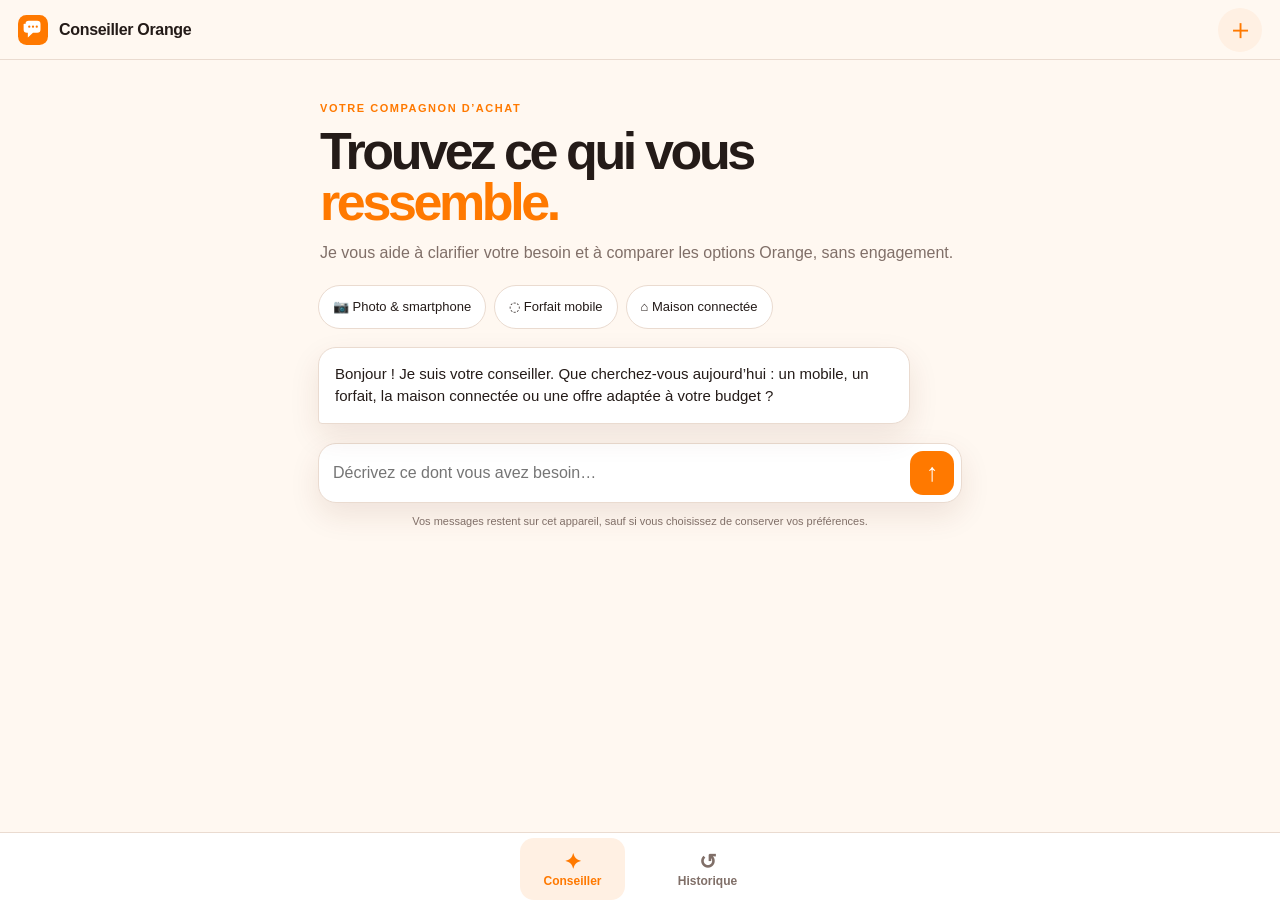
<file: conseiller-orange/index.html>
<!doctype html>
<html lang="fr">
<head>
  <meta charset="utf-8">
  <meta name="viewport" content="width=device-width, initial-scale=1, maximum-scale=1, minimum-scale=1, user-scalable=no, viewport-fit=cover">
  <meta name="theme-color" content="#fff8f1">
  <title>Conseiller Orange</title>
  <link rel="stylesheet" href="styles.css">
</head>
<body>
  <header class="topbar">
    <div class="brand-mark" aria-hidden="true"><svg viewBox="0 0 32 32" width="30" height="30" role="img"><rect width="32" height="32" rx="9" fill="#FF7900"/><path d="M8 9.5A3.5 3.5 0 0 1 11.5 6h9A3.5 3.5 0 0 1 24 9.5v6A3.5 3.5 0 0 1 20.5 19H16l-5.5 5v-5h-1A3.5 3.5 0 0 1 6 15.5v-6A3.5 3.5 0 0 1 8 9.5Z" fill="#fff"/><circle cx="12" cy="12.5" r="1.2" fill="#FF7900"/><circle cx="16" cy="12.5" r="1.2" fill="#FF7900"/><circle cx="20" cy="12.5" r="1.2" fill="#FF7900"/></svg></div>
    <div class="topbar-title">Conseiller Orange</div>
    <button class="icon-button" id="clearChat" type="button" aria-label="Nouvelle conversation" title="Nouvelle conversation">＋</button>
  </header>

  <main class="app-main">
    <section id="advisorView" class="view" aria-labelledby="advisorTitle">
      <div class="intro" id="advisorTitle">
        <span class="eyebrow">VOTRE COMPAGNON D’ACHAT</span>
        <h1>Trouvez ce qui vous<br><em>ressemble.</em></h1>
        <p>Je vous aide à clarifier votre besoin et à comparer les options Orange, sans engagement.</p>
      </div>

      <div class="chips" aria-label="Suggestions de questions">
        <button class="suggestion" type="button" data-prompt="Je cherche un smartphone pour prendre de belles photos, avec un budget de 30 € par mois.">📷 Photo & smartphone</button>
        <button class="suggestion" type="button" data-prompt="Quel forfait mobile serait adapté à une personne qui regarde beaucoup de vidéos ?">◌ Forfait mobile</button>
        <button class="suggestion" type="button" data-prompt="Je veux équiper mon foyer avec une offre internet et la TV.">⌂ Maison connectée</button>
      </div>

      <div class="conversation" id="conversation" aria-live="polite"></div>
      <div id="thinking" class="thinking" hidden><span></span><span></span><span></span><b>Le conseiller réfléchit…</b></div>

      <form class="composer" id="composer">
        <label class="sr-only" for="messageInput">Votre message</label>
        <textarea id="messageInput" rows="1" maxlength="1200" placeholder="Décrivez ce dont vous avez besoin…" autocomplete="off"></textarea>
        <button class="send-button" type="submit" aria-label="Envoyer le message">↑</button>
      </form>
      <p class="privacy-note">Vos messages restent sur cet appareil, sauf si vous choisissez de conserver vos préférences.</p>
    </section>

    <section id="historyView" class="view" aria-labelledby="historyTitle" hidden>
      <div class="page-heading">
        <span class="eyebrow">VOTRE CARNET</span>
        <h1 id="historyTitle">Historique</h1>
        <p>Retrouvez vos offres et produits consultés sur cet appareil.</p>
      </div>
      <div id="historyList" class="history-list"></div>
      <div id="preferenceBox" class="preference-box" hidden></div>
    </section>
  </main>

  <nav class="tabbar" aria-label="Navigation principale">
    <button class="tab active" data-view="advisorView" type="button" aria-current="page"><span>✦</span>Conseiller</button>
    <button class="tab" data-view="historyView" type="button"><span>↺</span>Historique <small id="historyCount" hidden>0</small></button>
  </nav>
  <script src="app.js"></script>
</body>
</html>
</file>
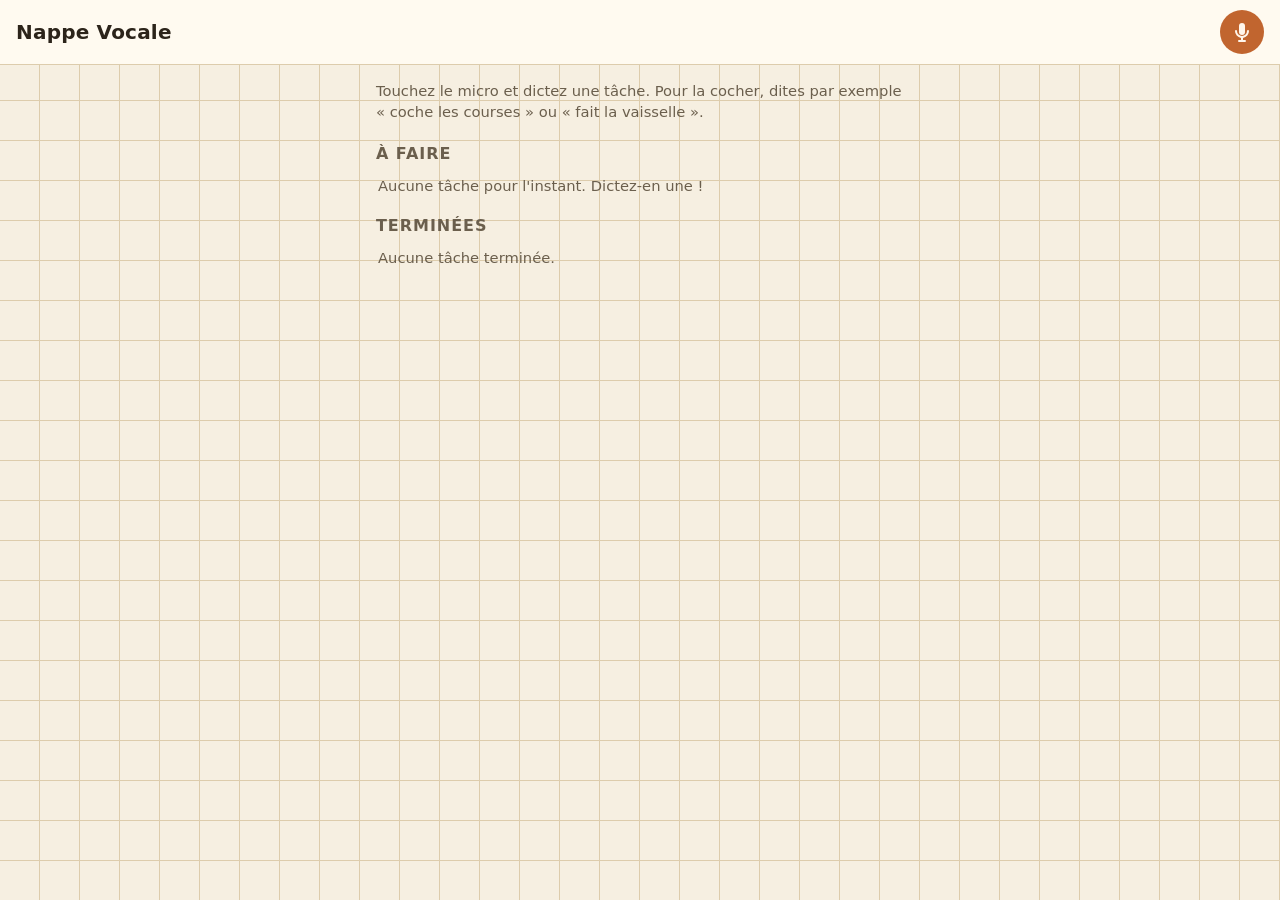
<file: todolist/index.html>
<!DOCTYPE html>
<html lang="fr">
<head>
<meta charset="UTF-8">
<meta name="viewport" content="width=device-width, initial-scale=1, maximum-scale=1, minimum-scale=1, user-scalable=no, viewport-fit=cover">
<title>Nappe Vocale</title>
<link rel="stylesheet" href="style.css">
</head>
<body>
<div class="app">
  <header class="topbar">
    <h1 class="topbar-title">Nappe Vocale</h1>
    <button id="mic-btn" class="mic-btn" type="button" aria-label="Dicter une nouvelle tâche ou en cocher une">
      <svg viewBox="0 0 24 24" width="24" height="24" aria-hidden="true" focusable="false">
        <path fill="currentColor" d="M12 15a3 3 0 0 0 3-3V6a3 3 0 0 0-6 0v6a3 3 0 0 0 3 3Z"/>
        <path fill="currentColor" d="M19 11a1 1 0 0 0-2 0 5 5 0 0 1-10 0 1 1 0 0 0-2 0 7 7 0 0 0 6 6.92V20H9a1 1 0 0 0 0 2h6a1 1 0 0 0 0-2h-2v-2.08A7 7 0 0 0 19 11Z"/>
      </svg>
      <span class="mic-ring" aria-hidden="true"></span>
    </button>
  </header>

  <main class="content" id="content">
    <p class="hint">Touchez le micro et dictez une tâche. Pour la cocher, dites par exemple « coche les courses » ou « fait la vaisselle ».</p>

    <div id="feedback" class="feedback" role="status" aria-live="polite" hidden></div>

    <section aria-labelledby="todo-heading">
      <h2 id="todo-heading">À faire <span id="todo-count" class="count"></span></h2>
      <ul id="todo-list" class="task-list"></ul>
      <p id="empty-todo" class="empty-msg">Aucune tâche pour l'instant. Dictez-en une !</p>
    </section>

    <section aria-labelledby="done-heading">
      <h2 id="done-heading">Terminées <span id="done-count" class="count"></span></h2>
      <ul id="done-list" class="task-list"></ul>
      <p id="empty-done" class="empty-msg">Aucune tâche terminée.</p>
    </section>
  </main>
</div>
<script src="app.js"></script>
</body>
</html>
</file>
<file: conseiller-orange/styles.css>
:root {
  --bg: #fff8f1;
  --surface: #ffffff;
  --surface-alt: #fff0e3;
  --ink: #241b18;
  --muted: #806f68;
  --line: #eadbd0;
  --orange: #FF7900;
  --orange-deep: #b8320f;
  --yellow: #ffb547;
  --shadow: 0 12px 30px rgba(98, 44, 18, .10);
  --success: #217a53;
}
@media (prefers-color-scheme: dark) {
  :root {
    --bg: #17110f;
    --surface: #251b18;
    --surface-alt: #33211a;
    --ink: #fff4eb;
    --muted: #c5aaa0;
    --line: #49332a;
    --orange: #FF7900;
    --orange-deep: #ff9a76;
    --yellow: #ffc766;
    --shadow: 0 14px 34px rgba(0, 0, 0, .28);
    --success: #77d7a6;
  }
}
* { box-sizing: border-box; }
html, body { margin: 0; min-height: 100%; background: var(--bg); color: var(--ink); }
body { font-family: -apple-system, BlinkMacSystemFont, "Segoe UI", sans-serif; overflow-x: hidden; }
button, textarea { font: inherit; }
button { user-select: none; -webkit-tap-highlight-color: transparent; }
.topbar { position: sticky; top: 0; z-index: 5; height: calc(60px + env(safe-area-inset-top)); padding: env(safe-area-inset-top) 18px 0; display: flex; align-items: center; gap: 11px; background: var(--bg); border-bottom: 1px solid var(--line); user-select: none; }
.brand-mark { color: var(--orange); font-size: 27px; line-height: 1; width: 30px; height: 30px; text-align: center; }
.topbar-title { font-weight: 760; letter-spacing: -.02em; flex: 1; }
.icon-button { width: 44px; height: 44px; border: 0; border-radius: 50%; color: var(--orange); background: var(--surface-alt); font-size: 29px; line-height: 1; cursor: pointer; }
.app-main { max-width: 680px; margin: 0 auto; padding: 26px 18px calc(108px + env(safe-area-inset-bottom)); }
.intro { padding: 12px 2px 17px; }
.eyebrow { display: inline-block; color: var(--orange); font-size: 11px; letter-spacing: .14em; font-weight: 800; }
h1 { font-size: clamp(34px, 9vw, 52px); line-height: .98; letter-spacing: -.065em; margin: 10px 0 13px; }
h1 em { color: var(--orange); font-style: normal; }
p { color: var(--muted); line-height: 1.5; margin: 0; }
.chips { display: flex; gap: 8px; overflow-x: auto; padding: 3px 0 18px; scrollbar-width: none; }
.chips::-webkit-scrollbar { display: none; }
.suggestion { flex: 0 0 auto; min-height: 44px; border: 1px solid var(--line); border-radius: 22px; padding: 0 14px; color: var(--ink); background: var(--surface); cursor: pointer; font-size: 13px; }
.suggestion:active, .tab:active, .icon-button:active { transform: scale(.97); }
.conversation { display: flex; flex-direction: column; gap: 15px; }
.message { max-width: 92%; font-size: 15px; line-height: 1.5; white-space: pre-wrap; }
.message.user { align-self: flex-end; color: #fff; background: var(--orange); padding: 12px 15px; border-radius: 18px 18px 4px 18px; }
.message.assistant { align-self: flex-start; background: var(--surface); border: 1px solid var(--line); padding: 15px 16px; border-radius: 18px 18px 18px 4px; box-shadow: var(--shadow); }
.message.assistant p { color: var(--ink); }
.message.assistant strong { color: var(--orange-deep); }
.recommendations { display: flex; gap: 12px; margin-top: 11px; overflow-x: auto; padding: 2px 2px 8px; scrollbar-width: none; }
.recommendations::-webkit-scrollbar { display: none; }
.product-card { flex: 0 0 260px; overflow: hidden; background: var(--surface); border: 1px solid var(--line); border-radius: 18px; box-shadow: var(--shadow); }
.product-visual { min-height: 96px; display: flex; align-items: center; justify-content: center; background: linear-gradient(135deg, var(--orange), var(--yellow)); color: #fff; font-size: 42px; }
.product-body { padding: 13px 14px 14px; }
.product-kicker { color: var(--orange); font-size: 11px; font-weight: 800; letter-spacing: .08em; text-transform: uppercase; }
.product-card h3 { margin: 5px 0 7px; font-size: 17px; letter-spacing: -.02em; }
.product-meta { display: flex; gap: 10px; flex-wrap: wrap; color: var(--muted); font-size: 13px; }
.product-price { margin: 12px 0; font-size: 18px; font-weight: 800; }
.product-price small { color: var(--muted); font-size: 12px; font-weight: 500; }
.product-actions { display: flex; gap: 8px; }
.primary-link, .secondary-button { min-height: 44px; display: inline-flex; align-items: center; justify-content: center; border-radius: 12px; padding: 0 13px; font-size: 13px; font-weight: 750; text-decoration: none; cursor: pointer; }
.primary-link { flex: 1; color: #fff; background: var(--orange); }
.secondary-button { border: 1px solid var(--line); color: var(--ink); background: transparent; }
.thinking { display: flex; align-items: center; gap: 4px; color: var(--muted); font-size: 13px; padding: 12px 5px; }
.thinking span { width: 6px; height: 6px; border-radius: 50%; background: var(--orange); animation: pulse 1s infinite alternate; }
.thinking span:nth-child(2) { animation-delay: .2s; }.thinking span:nth-child(3) { animation-delay: .4s; }.thinking b { margin-left: 5px; font-weight: 500; }
@keyframes pulse { to { opacity: .2; transform: translateY(-3px); } }
.composer { display: flex; align-items: end; gap: 8px; margin-top: 19px; background: var(--surface); border: 1px solid var(--line); border-radius: 18px; padding: 7px 7px 7px 14px; box-shadow: var(--shadow); }
.composer textarea { flex: 1; min-height: 44px; max-height: 110px; resize: none; border: 0; outline: 0; padding: 11px 0; color: var(--ink); background: transparent; line-height: 1.35; }
.send-button { width: 44px; height: 44px; border: 0; border-radius: 13px; background: var(--orange); color: #fff; font-size: 25px; cursor: pointer; }
.privacy-note { text-align: center; font-size: 11px; margin-top: 10px; }
.page-heading { padding: 15px 2px 24px; }.page-heading h1 { font-size: 42px; margin-bottom: 10px; }
.history-list { display: grid; gap: 10px; }
.history-item { display: flex; gap: 13px; align-items: center; padding: 13px; background: var(--surface); border: 1px solid var(--line); border-radius: 16px; }
.history-icon { flex: 0 0 48px; height: 48px; border-radius: 13px; display: grid; place-items: center; background: var(--surface-alt); color: var(--orange); font-size: 23px; }
.history-copy { min-width: 0; flex: 1; }.history-copy strong { display: block; overflow: hidden; text-overflow: ellipsis; white-space: nowrap; font-size: 14px; }.history-copy small { color: var(--muted); display: block; margin-top: 4px; font-size: 12px; }.history-item a { min-width: 44px; min-height: 44px; display: grid; place-items: center; color: var(--orange); text-decoration: none; font-size: 20px; }
.empty-state { padding: 26px 20px; background: var(--surface-alt); border-radius: 18px; text-align: center; }.empty-state .empty-icon { font-size: 32px; margin-bottom: 10px; }.empty-state p { font-size: 14px; }
.preference-box { margin-top: 28px; padding: 16px; border: 1px dashed var(--orange); border-radius: 16px; background: var(--surface-alt); }.preference-box strong { display: block; margin-bottom: 6px; }.preference-box p { font-size: 13px; }
.tabbar { position: fixed; z-index: 8; left: 0; right: 0; bottom: 0; height: calc(68px + env(safe-area-inset-bottom)); padding: 5px 16px env(safe-area-inset-bottom); display: flex; justify-content: center; gap: 30px; background: var(--surface); border-top: 1px solid var(--line); user-select: none; }
.tab { min-width: 105px; min-height: 58px; border: 0; background: transparent; color: var(--muted); font-size: 12px; font-weight: 700; cursor: pointer; border-radius: 14px; }.tab span { display: block; font-size: 21px; line-height: 24px; }.tab.active { color: var(--orange); background: var(--surface-alt); }.tab small { display: inline-grid; place-items: center; width: 16px; height: 16px; color: #fff; background: var(--orange); border-radius: 50%; font-size: 10px; margin-left: 3px; vertical-align: 1px; }
.sr-only { position: absolute; width: 1px; height: 1px; padding: 0; margin: -1px; overflow: hidden; clip: rect(0,0,0,0); white-space: nowrap; border: 0; }
[hidden] { display: none !important; }
</file>
<file: todolist/style.css>
html, body {
  margin: 0;
  padding: 0;
  height: 100%;
  background: var(--bg);
  color: var(--ink);
}

:root {
  --bg: #f6efe1;
  --surface: #fffaf0;
  --surface-alt: #f0e5cf;
  --ink: #2c241a;
  --ink-soft: #6b5f4d;
  --accent: #c1652f;
  --accent-ink: #fff6ec;
  --done: #6f8f5c;
  --danger: #b3402f;
  --border: #ddccac;
}

@media (prefers-color-scheme: dark) {
  :root {
    --bg: #171310;
    --surface: #221c16;
    --surface-alt: #2c241c;
    --ink: #f1e6d3;
    --ink-soft: #b8a98d;
    --accent: #e2925a;
    --accent-ink: #241505;
    --done: #8fb579;
    --danger: #e07a63;
    --border: #3a3025;
  }
}

* { box-sizing: border-box; }

body {
  font-family: -apple-system, system-ui, sans-serif;
  -webkit-font-smoothing: antialiased;
}

.app {
  min-height: 100%;
  display: flex;
  flex-direction: column;
  background:
    repeating-linear-gradient(0deg, transparent, transparent 39px, var(--border) 39px, var(--border) 40px),
    repeating-linear-gradient(90deg, transparent, transparent 39px, var(--border) 39px, var(--border) 40px);
  background-color: var(--bg);
  opacity: 1;
}

.topbar {
  position: sticky;
  top: 0;
  z-index: 10;
  display: flex;
  align-items: center;
  justify-content: space-between;
  gap: 12px;
  padding: 10px 16px;
  padding-top: calc(10px + env(safe-area-inset-top));
  background: var(--surface);
  border-bottom: 1px solid var(--border);
  user-select: none;
}

.topbar-title {
  margin: 0;
  font-size: 1.25rem;
  font-weight: 700;
  color: var(--ink);
  letter-spacing: 0.01em;
}

.mic-btn {
  position: relative;
  width: 44px;
  height: 44px;
  min-width: 44px;
  min-height: 44px;
  border-radius: 50%;
  border: none;
  background: var(--accent);
  color: var(--accent-ink);
  display: flex;
  align-items: center;
  justify-content: center;
  flex-shrink: 0;
  cursor: pointer;
  user-select: none;
  -webkit-tap-highlight-color: transparent;
}

.mic-btn:active { transform: scale(0.94); }

.mic-btn[disabled] { opacity: 0.75; cursor: default; }

.mic-ring {
  position: absolute;
  inset: -6px;
  border-radius: 50%;
  border: 2px solid var(--accent);
  opacity: 0;
}

.mic-btn.is-listening .mic-ring {
  opacity: 1;
  animation: pulse-ring 1.1s ease-out infinite;
}

.mic-btn.is-listening {
  background: var(--danger);
}

@keyframes pulse-ring {
  0% { transform: scale(0.85); opacity: 0.8; }
  100% { transform: scale(1.5); opacity: 0; }
}

.content {
  flex: 1;
  padding: 16px;
  padding-bottom: max(24px, env(safe-area-inset-bottom));
  max-width: 560px;
  width: 100%;
  margin: 0 auto;
}

.hint {
  margin: 0 0 14px;
  font-size: 0.92rem;
  color: var(--ink-soft);
  line-height: 1.4;
}

.feedback {
  margin: 0 0 16px;
  padding: 10px 14px;
  border-radius: 10px;
  background: var(--surface-alt);
  color: var(--ink);
  font-size: 0.95rem;
  line-height: 1.4;
  border: 1px solid var(--border);
}

.feedback[hidden] { display: none; }

h2 {
  font-size: 1rem;
  text-transform: uppercase;
  letter-spacing: 0.06em;
  color: var(--ink-soft);
  margin: 22px 0 8px;
  user-select: none;
}

.count { font-variant-numeric: tabular-nums; }

.task-list {
  list-style: none;
  margin: 0;
  padding: 0;
  display: flex;
  flex-direction: column;
  gap: 8px;
}

.task-item {
  display: flex;
  align-items: stretch;
  gap: 8px;
  background: var(--surface);
  border: 1px solid var(--border);
  border-radius: 12px;
  overflow: hidden;
}

.check-btn {
  flex: 1;
  display: flex;
  align-items: center;
  gap: 12px;
  padding: 12px 14px;
  min-height: 44px;
  background: none;
  border: none;
  text-align: left;
  cursor: pointer;
  color: var(--ink);
  font-size: 1rem;
  user-select: none;
  -webkit-tap-highlight-color: transparent;
}

.checkbox {
  width: 24px;
  height: 24px;
  min-width: 24px;
  border-radius: 7px;
  border: 2px solid var(--ink-soft);
  display: flex;
  align-items: center;
  justify-content: center;
  flex-shrink: 0;
}

.check-btn[aria-pressed="true"] .checkbox {
  background: var(--done);
  border-color: var(--done);
}

.checkbox svg { display: none; width: 16px; height: 16px; }
.check-btn[aria-pressed="true"] .checkbox svg { display: block; }

.task-text {
  flex: 1;
  word-break: break-word;
  user-select: text;
}

.check-btn[aria-pressed="true"] .task-text {
  color: var(--ink-soft);
  text-decoration: line-through;
}

.delete-btn {
  width: 44px;
  min-width: 44px;
  border: none;
  background: none;
  color: var(--ink-soft);
  cursor: pointer;
  display: flex;
  align-items: center;
  justify-content: center;
  user-select: none;
  -webkit-tap-highlight-color: transparent;
}

.delete-btn:active { color: var(--danger); }

.empty-msg {
  color: var(--ink-soft);
  font-size: 0.92rem;
  margin: 6px 2px;
}

.empty-msg[hidden] { display: none; }
</file>
